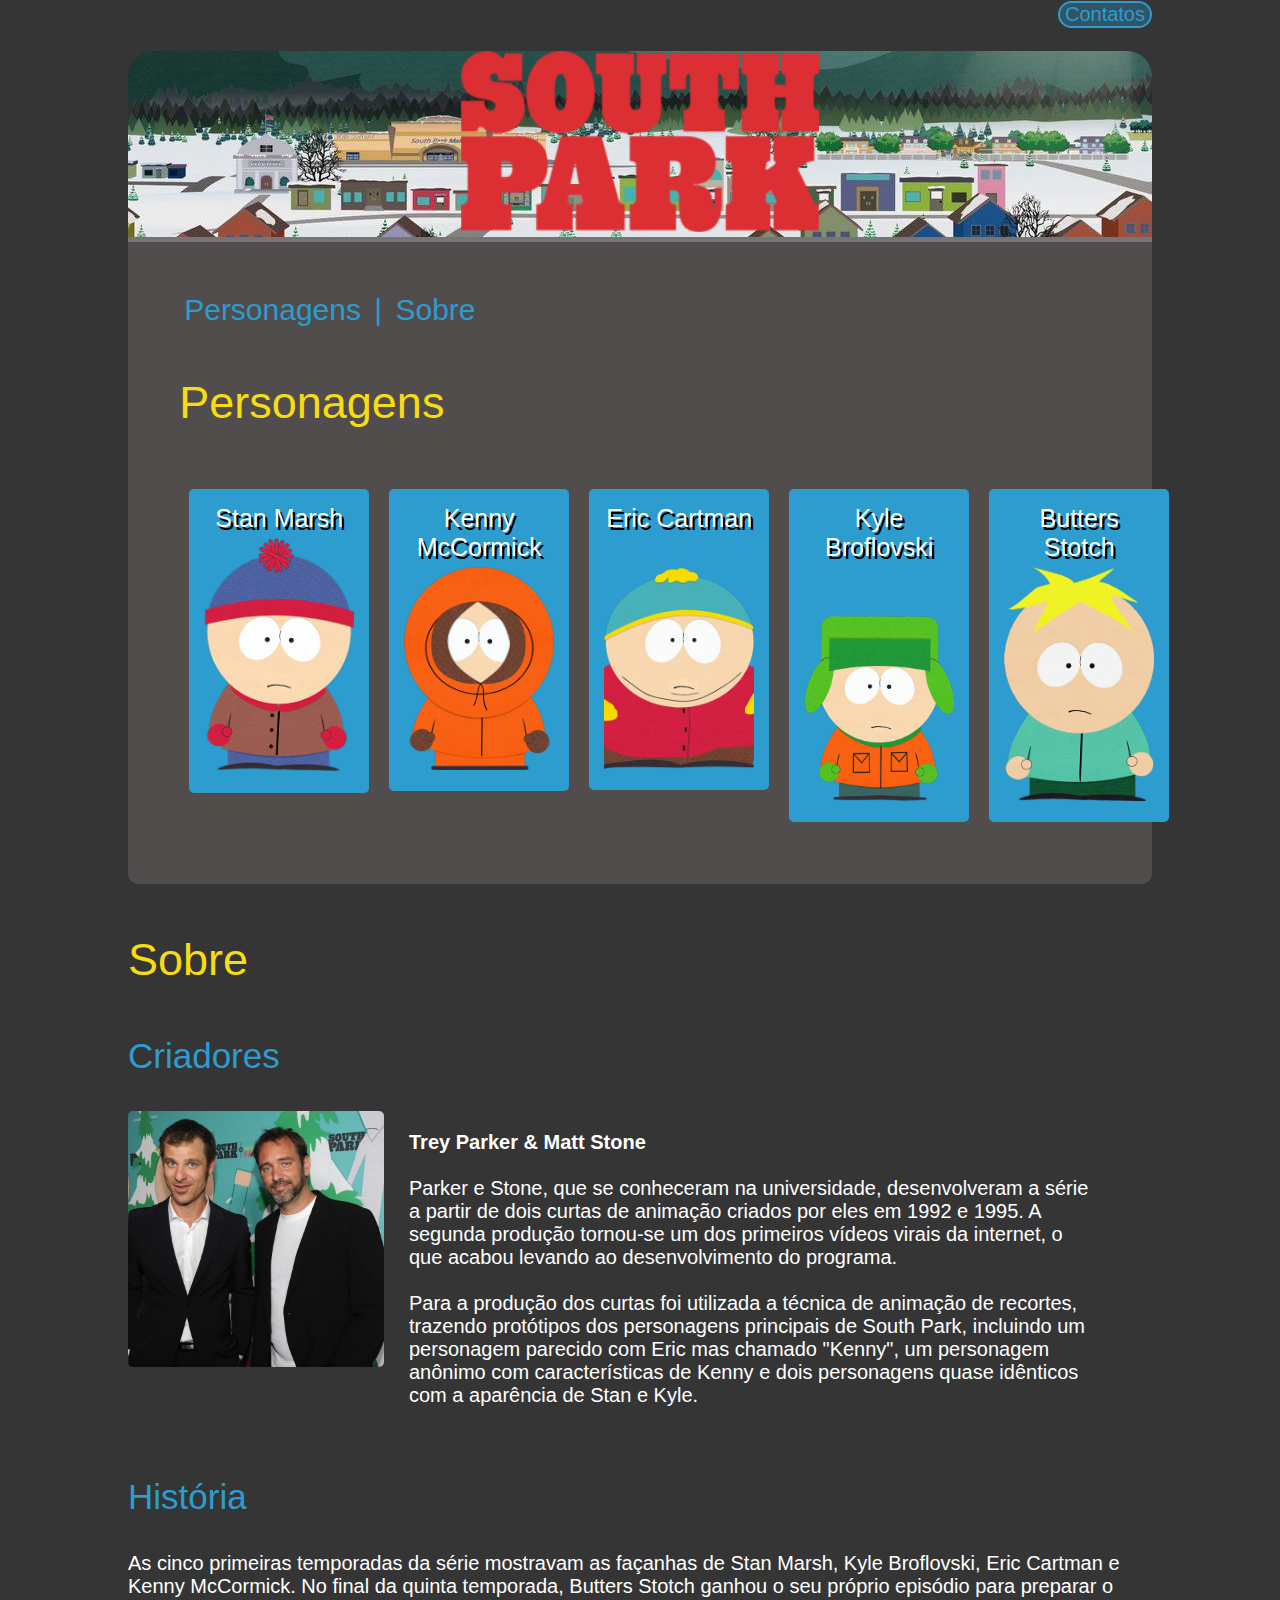
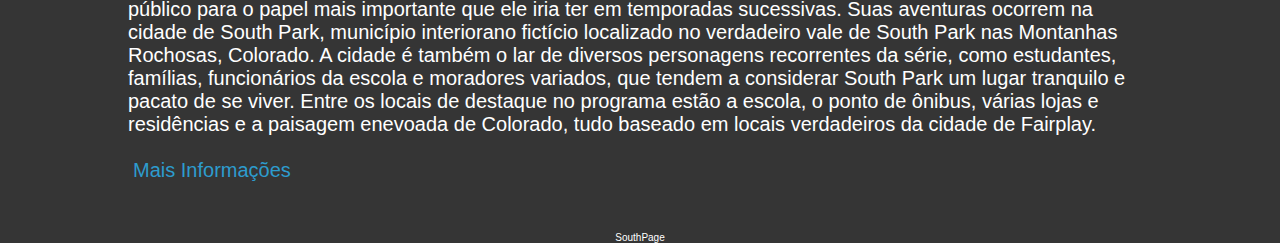
<file: index.html>
<!DOCTYPE html>

<html>
    <link rel="stylesheet" href="index.css">
    <head>
        <title>South Page</title>
    </head>
    <body>
        <div class="form">
            <a href="contato.html">Contatos</a>
        </div>
        <div style="margin-top: -5%;">
            <div class="logo">
                <img src="logo.png" width="35%">
            </div>
            <div style="background-color: #524d4d; padding: 5%; border-top: solid 5px #757575; border-bottom-left-radius: 10px; border-bottom-right-radius: 10px;">
                <div class="title" style="color: #2D9CCE;">
                    <a href="#char">Personagens</a> | <a href="#sobre">Sobre</a>
                </div>
                <section>
                    <div class="announce" id="char">
                        Personagens
                    </div>
                    <article>
                        <button class="collapsible">
                            Stan Marsh
                            <img src="stan.png" class="character">
                        </button>
                        <div class="content">
                            <p>
                                <b>
                                    Stanley "Stan" Marsh
                                </b>
                                <br><br>
                                Pode ser considerado o mais correto e sensato de todos, apesar de muitas vezes ficar indeciso no momento de tomar alguma decisão, e também é caracterizado como sentimental e na maioria das vezes toma desições com o coração. Stan Marsh veste uma calça azul, luvas vermelhas, casaco marrom claro, e um gorro azul e vermelho. O personagem cultiva uma paixão por uma colega de sala que se chama Wendy Testaburger.
                            </p>
                        </div>
                        <button class="collapsible">
                            Kenny McCormick
                            <img src="kenny.png" class="character">
                        </button>
                        <div class="content">
                            <p>
                                <b>
                                    Kenneth "Kenny" McCormick
                                </b>
                                <br><br>
                                Kenny é mais famoso por morrer em quase todos os episódios nas primeiras cinco temporadas de South Park. Ele também é facilmente reconhecível por quase sempre vestir um casaco laranja que cobre a maior parte do rosto e abafa suas falas. Sua aparência física em si, não é mostrada com muita frequência pois ele fica a maior parte dos episódios sob um casaco laranja e luvas marrons que escondem seu corpo e principalmente seu rosto.
                            </p>
                        </div>
                        <button class="collapsible">
                            Eric Cartman
                            <br>
                            <br>
                            <img src="eric.png" class="character">
                        </button>
                        <div class="content">
                            <p>
                                <b>
                                    Eric Theodore Cartman
                                </b>
                                <br><br>
                                Eric é, principalmente, egocêntrico, imaturo, mimado, preguiçoso, racista, preconceituoso e antissemita. Ao longo da série, Cartman não evita de estereotipar quase todos que encontra. Pode-se inferir que ele tem problemas psicológicos. Além de não aparentar ter qualquer senso de responsabilidade moral ou consciência social, ele também aparenta ser incapaz de sentir alguma empatia ou qualquer outra coisa além de prazer diante do sofrimento alheio, o que pode ser usado para caracterizá-lo como sadista.
                            </p>
                        </div>
                        <button class="collapsible">
                            Kyle Broflovski
                            <br>
                            <img src="kyle.png" class="character">
                        </button>
                        <div class="content">
                            <p>
                                <b>
                                    Kyle Broflovski
                                </b>
                                <br><br>
                                Kyle é retratado com sua inconfundível ushanka verde, jaqueta brilhante, calças e luvas verde-lima. Usa um chapéu também que esconde seus cabelos ruivos que lembram o de sua mãe. Seu melhor e inseparável amigo é Stan Marsh. A família de Kyle é judeu e eles vieram de New Jersey, onde inclusive em um episódio Kyle é obrigado a ouvir desaforos de Cartman quanto a isso.
                            </p>
                        </div>
                        <button class="collapsible">
                            Butters Stotch
                            <img src="butters.png" class="character">
                        </button>
                        <div class="content">
                            <p>
                                <b>
                                    Leopold "Butters" Stotch
                                </b>
                                <br><br>
                                De aparência frágil, sempre com olhos de medo e uma expressão de insegurança, Butters é baixinho e bem loiro, com um cabelo espetado. Leopold Butters é um garoto amável e muito simpático, mas muitas vezes inocente e infantil. Ele pode parecer alienado em comparação aos quatro protagonistas da série. Butters tenta sempre ser aprovado pelos pais no que faz,Butters criou um alter-ego, o Professor Chaos, um supervilão e cientista louco que aparece para criar caos e confusão. Ele sempre induz Butters a fazer coisas malignas com seus amigos que o rejeitaram.
                            </p>
                        </div>
                    </article>
                </section>
            </div>
        </div>
        <section>
            <div>
                <p class="announce" id="sobre">
                    Sobre
                </p>
            </div>
            <div>
                <p class="nome">
                    Criadores
                </p>
                <div class="about">
                    <img src="criadores.jpg" class="creators">
                    <p>
                        <b>
                        Trey Parker & Matt Stone
                        </b>
                        <br><br>
                        Parker e Stone, que se conheceram na universidade, desenvolveram a série a partir de dois curtas de animação criados por eles em 1992 e 1995. A segunda produção tornou-se um dos primeiros vídeos virais da internet, o que acabou levando ao desenvolvimento do programa.
                        <br><br>
                        Para a produção dos curtas foi utilizada a técnica de animação de recortes, trazendo protótipos dos personagens principais de South Park, incluindo um personagem parecido com Eric mas chamado "Kenny", um personagem anônimo com características de Kenny e dois personagens quase idênticos com a aparência de Stan e Kyle.
                    </p>
                </div>
                <div>
                    <p class="nome">História</p>
                    As cinco primeiras temporadas da série mostravam as façanhas de Stan Marsh, Kyle Broflovski, Eric Cartman e Kenny McCormick. No final da quinta temporada, Butters Stotch ganhou o seu próprio episódio para preparar o público para o papel mais importante que ele iria ter em temporadas sucessivas. Suas aventuras ocorrem na cidade de South Park, município interiorano fictício localizado no verdadeiro vale de South Park nas Montanhas Rochosas, Colorado. A cidade é também o lar de diversos personagens recorrentes da série, como estudantes, famílias, funcionários da escola e moradores variados, que tendem a considerar South Park um lugar tranquilo e pacato de se viver. Entre os locais de destaque no programa estão a escola, o ponto de ônibus, várias lojas e residências e a paisagem enevoada de Colorado, tudo baseado em locais verdadeiros da cidade de Fairplay.
                    <br><br>
                    <a href="sobre.html">Mais Informações</a>
                </div>
            </div>
        </section>
        <footer style="text-align: center; font-size: 10px; margin-bottom: -150px"> 
            SouthPage
        </footer>
    </body>
    <script>
        var coll = document.getElementsByClassName("collapsible");
        var i;
        for (i = 0; i < coll.length; i++) {
          coll[i].addEventListener("click", function() {
            this.classList.toggle("active");
            var content = this.nextElementSibling;
            if (content.style.maxHeight){
              content.style.maxHeight = null;
            } else {
              content.style.maxHeight = content.scrollHeight + "px";
            } 
          });
        }
    </script>
</html>
</file>
<file: index.css>
head
{
    nav-down: auto;
}
body
{
    background-color: #353535;
    color: white;
    font-size: 20px; 
    font-family:'Franklin Gothic Medium', 'Arial Narrow', Arial, sans-serif;
    margin: 10%;
    margin-top: 8%;
}
div
{
    margin-bottom: 50px;
}
table
{
    border: 1px #2D9CCE;
    text-align: center;
    border-style: solid;
    width: 100%;
}
select
{
    text-align: center;
}
th
{
    color: #F7DC11;
    border-style: solid;
    padding: 5px;
}
td
{
    border: 1px #c0c0c0;
    border-style: solid;
    padding: 5px;
}
a:hover
{
    color: #F7DC11;
}
a
{
    color:  #2D9CCE; 
    text-decoration: none;
    padding: 5px;
}
article
{
    display: flex;
    margin-top: 50px;
}
p
{
    font-family: sans-serif;
    margin-right: 5%;
}
fieldset
{
    margin: 25px;
    border-radius: 5px;
    border: solid #696969 5px;
    background-color: #353535;
}
.title
{
    font-family: Impact, Haettenschweiler, 'Arial Narrow Bold', sans-serif;
    font-size: 30px;
    color: #c0c0c0;
}

.logo
{  
    text-align: center;
    margin-bottom: 0px;
    margin-top: 75px;
    background-image: url("fundo.jpg");
    background-size: auto;
    background-position: 50%;
    background-position-y: 35%;
    border-top-left-radius: 25px;
    border-top-right-radius: 25px
}
.collapsible 
{
    margin: 10px;
    font-family: Impact, Haettenschweiler, 'Arial Narrow Bold', sans-serif;
    background-color: #2D9CCE;
    color: white;
    text-shadow: 2.5px 2.5px black;
    cursor: pointer;
    padding: 15px;
    width: 25%;
    height: 25%;
    border: none;
    border-radius: 5px;
    text-align: center;
    outline: none;
    font-size: 25px;
}
.character
{
    margin-top: 5px;
    width: 150px;
}
.content
{
    position: absolute;
    margin-left: 325px;
    margin-top: -250px;
    padding: 0 15px;
    max-height: 0;
    overflow: hidden;
    transition: max-height 0.25s ease-out;
    background-color: #353535;
    width: 50%;
    border-radius: 5px;
}
.active, .collapsible:hover 
{
    background-color: #2d9bcecc;
}
.date
{
    font-family: Impact, Haettenschweiler, 'Arial Narrow Bold', sans-serif;
    font-size: 25px;
    margin-top: 0px;
    margin-bottom: -20 px;
    color: #d3161c;
}
.choss
{
    text-align: center;
}
.form
{
    color: #F7DC11;
    margin-top: -50px;
    text-decoration: none;
    right: 10%;
    border-radius: 50px;
    border: solid 2.5px #2D9CCE;
    width: fit-content;
    background-color: #2D9CCE50;
    position:absolute
}
.announce
{
    font-family: Impact, Haettenschweiler, 'Arial Narrow Bold', sans-serif;
    font-size: 45px;
    color: #F7DC11;
}
.nome
{
    font-family: Impact, Haettenschweiler, 'Arial Narrow Bold', sans-serif;
    font-size:35px;
    color: #2D9CCE;
}
.loginbox
{
    border-radius: 10px;
    background-color: #524d4d;
    margin: auto auto auto auto;
    padding: 50px 5px 5px 5px;
    width: 25%;
}
.about
{
    display: flex;
}
.creators
{
    margin-right: 25px;
    height: 30%;
    width: 25%;
    border-radius: 5px;
}
</file>
